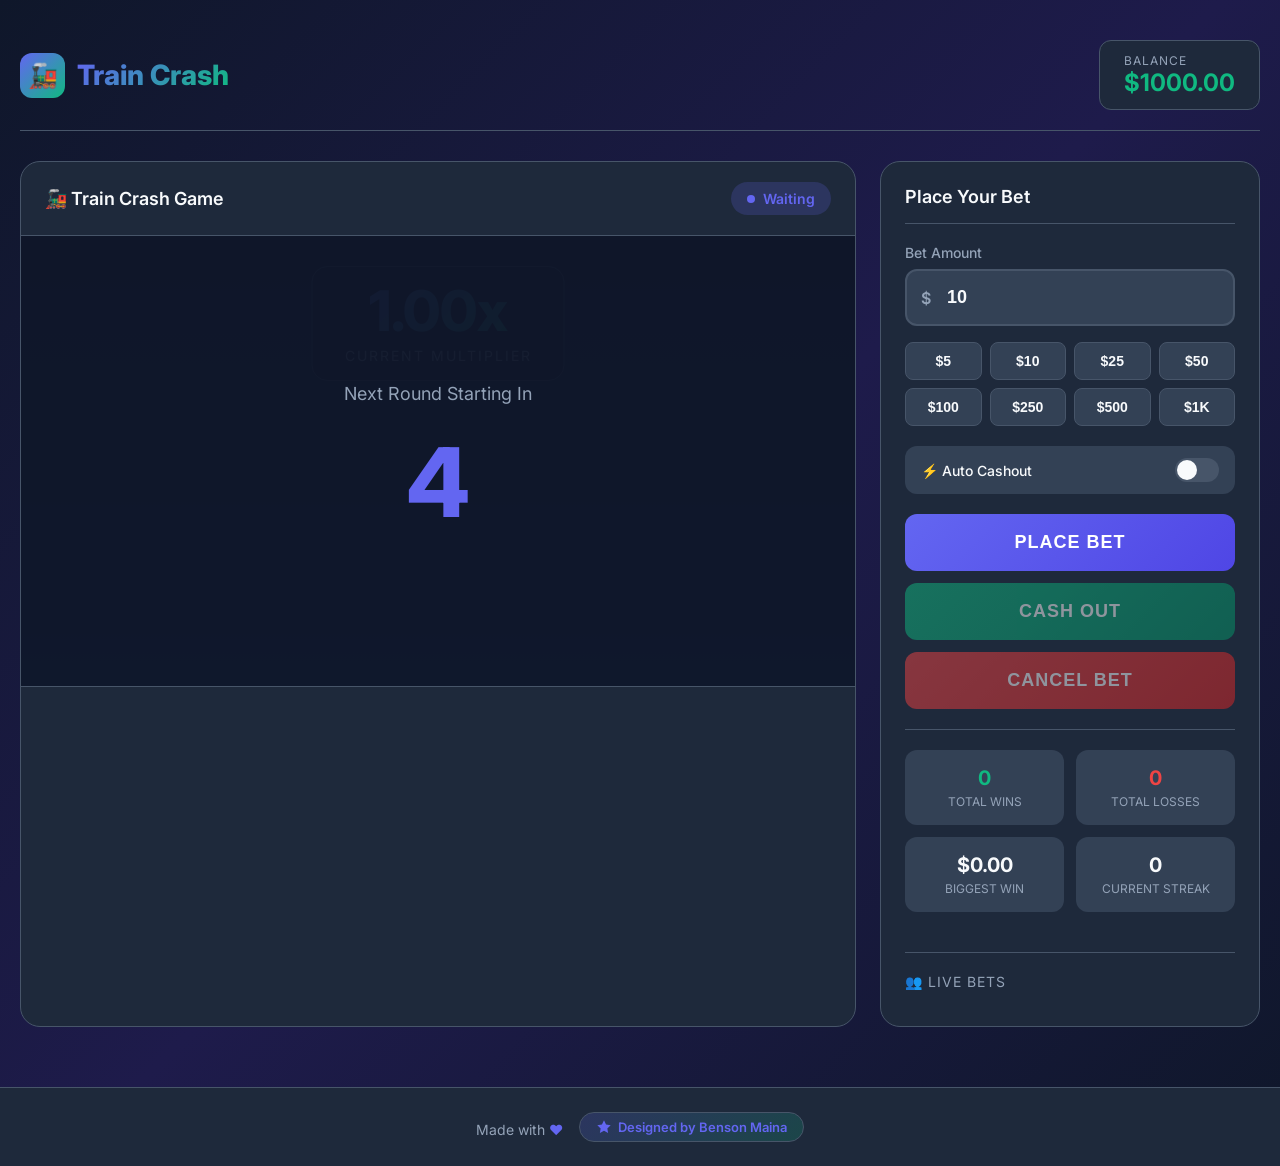
<file: index.html>
<!DOCTYPE html>
<html lang="en">
<head>
    <meta charset="UTF-8">
    <meta name="viewport" content="width=device-width, initial-scale=1.0">
    <title>Train Crash - Cash Out Game</title>
    <link rel="preconnect" href="https://fonts.googleapis.com">
    <link rel="preconnect" href="https://fonts.gstatic.com" crossorigin>
    <link href="https://fonts.googleapis.com/css2?family=Inter:wght@400;500;600;700;800&display=swap" rel="stylesheet">
    <style>
        * {
            margin: 0;
            padding: 0;
            box-sizing: border-box;
        }

        :root {
            --primary: #6366f1;
            --primary-dark: #4f46e5;
            --success: #10b981;
            --success-dark: #059669;
            --danger: #ef4444;
            --danger-dark: #dc2626;
            --warning: #f59e0b;
            --bg-dark: #0f172a;
            --bg-card: #1e293b;
            --bg-input: #334155;
            --text-primary: #f8fafc;
            --text-secondary: #94a3b8;
            --border: #475569;
            --train-color: #e74c3c;
            --train-dark: #c0392b;
            --track-color: #7f8c8d;
        }

        body {
            font-family: 'Inter', sans-serif;
            background: linear-gradient(135deg, #0f172a 0%, #1e1b4b 50%, #0f172a 100%);
            min-height: 100vh;
            color: var(--text-primary);
            overflow-x: hidden;
            display: flex;
            flex-direction: column;
        }

        .container {
            max-width: 1400px;
            margin: 0 auto;
            padding: 20px;
            flex: 1;
        }

        /* Header */
        .header {
            display: flex;
            justify-content: space-between;
            align-items: center;
            padding: 20px 0;
            border-bottom: 1px solid var(--border);
            margin-bottom: 30px;
        }

        .logo {
            display: flex;
            align-items: center;
            gap: 12px;
        }

        .logo-icon {
            width: 45px;
            height: 45px;
            background: linear-gradient(135deg, var(--primary), var(--success));
            border-radius: 12px;
            display: flex;
            align-items: center;
            justify-content: center;
            font-size: 24px;
            font-weight: 800;
        }

        .logo-text {
            font-size: 28px;
            font-weight: 800;
            background: linear-gradient(135deg, var(--primary), var(--success));
            -webkit-background-clip: text;
            -webkit-text-fill-color: transparent;
            background-clip: text;
        }

        .balance-display {
            display: flex;
            align-items: center;
            gap: 20px;
        }

        .balance {
            background: var(--bg-card);
            padding: 12px 24px;
            border-radius: 12px;
            border: 1px solid var(--border);
        }

        .balance-label {
            font-size: 12px;
            color: var(--text-secondary);
            text-transform: uppercase;
            letter-spacing: 1px;
        }

        .balance-amount {
            font-size: 24px;
            font-weight: 700;
            color: var(--success);
        }

        /* Main Game Area */
        .game-layout {
            display: grid;
            grid-template-columns: 1fr 380px;
            gap: 24px;
        }

        @media (max-width: 1024px) {
            .game-layout {
                grid-template-columns: 1fr;
            }
        }

        /* Game Canvas Area */
        .game-area {
            background: var(--bg-card);
            border-radius: 20px;
            border: 1px solid var(--border);
            overflow: hidden;
            position: relative;
        }

        .game-header {
            display: flex;
            justify-content: space-between;
            align-items: center;
            padding: 20px 24px;
            border-bottom: 1px solid var(--border);
        }

        .game-title {
            font-size: 18px;
            font-weight: 600;
        }

        .game-status {
            display: flex;
            align-items: center;
            gap: 8px;
            padding: 8px 16px;
            border-radius: 20px;
            font-size: 14px;
            font-weight: 600;
        }

        .status-waiting {
            background: rgba(99, 102, 241, 0.2);
            color: var(--primary);
        }

        .status-running {
            background: rgba(16, 185, 129, 0.2);
            color: var(--success);
        }

        .status-crashed {
            background: rgba(239, 68, 68, 0.2);
            color: var(--danger);
        }

        .status-dot {
            width: 8px;
            height: 8px;
            border-radius: 50%;
            animation: pulse 1.5s infinite;
        }

        .status-waiting .status-dot {
            background: var(--primary);
        }

        .status-running .status-dot {
            background: var(--success);
        }

        .status-crashed .status-dot {
            background: var(--danger);
        }

        @keyframes pulse {
            0%, 100% { opacity: 1; }
            50% { opacity: 0.5; }
        }

        .canvas-container {
            position: relative;
            height: 450px;
            background: linear-gradient(180deg, #1a1a2e 0%, #16213e 50%, #0f3460 100%);
            overflow: hidden;
        }

        #gameCanvas {
            width: 100%;
            height: 100%;
        }

        .multiplier-display {
            position: absolute;
            top: 30px;
            left: 50%;
            transform: translateX(-50%);
            text-align: center;
            z-index: 10;
            background: rgba(15, 23, 42, 0.8);
            padding: 16px 32px;
            border-radius: 16px;
            border: 1px solid var(--border);
        }

        .multiplier-value {
            font-size: 56px;
            font-weight: 800;
            background: linear-gradient(135deg, var(--primary), var(--success));
            -webkit-background-clip: text;
            -webkit-text-fill-color: transparent;
            background-clip: text;
            line-height: 1;
        }

        .multiplier-label {
            font-size: 14px;
            color: var(--text-secondary);
            margin-top: 8px;
            text-transform: uppercase;
            letter-spacing: 2px;
        }

        .crashed-overlay {
            position: absolute;
            top: 0;
            left: 0;
            right: 0;
            bottom: 0;
            background: rgba(239, 68, 68, 0.2);
            display: none;
            align-items: center;
            justify-content: center;
            flex-direction: column;
            z-index: 20;
        }

        .crashed-overlay.active {
            display: flex;
        }

        .crashed-text {
            font-size: 56px;
            font-weight: 800;
            color: var(--danger);
            text-transform: uppercase;
            text-shadow: 0 0 30px rgba(239, 68, 68, 0.5);
            animation: shake 0.5s ease-in-out;
        }

        @keyframes shake {
            0%, 100% { transform: translateX(0); }
            25% { transform: translateX(-10px); }
            75% { transform: translateX(10px); }
        }

        .crashed-multiplier {
            font-size: 32px;
            font-weight: 700;
            color: var(--text-primary);
            margin-top: 10px;
        }

        /* History Bar */
        .history-bar {
            display: flex;
            gap: 8px;
            padding: 16px 24px;
            border-top: 1px solid var(--border);
            overflow-x: auto;
            scrollbar-width: thin;
            scrollbar-color: var(--border) var(--bg-card);
        }

        .history-item {
            flex-shrink: 0;
            padding: 8px 16px;
            border-radius: 8px;
            font-size: 14px;
            font-weight: 600;
            min-width: 70px;
            text-align: center;
        }

        .history-win {
            background: rgba(16, 185, 129, 0.2);
            color: var(--success);
        }

        .history-loss {
            background: rgba(239, 68, 68, 0.2);
            color: var(--danger);
        }

        /* Betting Panel */
        .betting-panel {
            background: var(--bg-card);
            border-radius: 20px;
            border: 1px solid var(--border);
            padding: 24px;
            display: flex;
            flex-direction: column;
            gap: 20px;
        }

        .panel-title {
            font-size: 18px;
            font-weight: 600;
            padding-bottom: 16px;
            border-bottom: 1px solid var(--border);
        }

        .bet-input-group {
            display: flex;
            flex-direction: column;
            gap: 8px;
        }

        .input-label {
            font-size: 14px;
            color: var(--text-secondary);
            font-weight: 500;
        }

        .bet-input-wrapper {
            position: relative;
            display: flex;
            align-items: center;
        }

        .currency-symbol {
            position: absolute;
            left: 16px;
            color: var(--text-secondary);
            font-weight: 600;
        }

        .bet-input {
            width: 100%;
            padding: 16px 16px 16px 40px;
            background: var(--bg-input);
            border: 2px solid var(--border);
            border-radius: 12px;
            color: var(--text-primary);
            font-size: 18px;
            font-weight: 600;
            transition: all 0.3s;
        }

        .bet-input:focus {
            outline: none;
            border-color: var(--primary);
            box-shadow: 0 0 0 3px rgba(99, 102, 241, 0.2);
        }

        .quick-bets {
            display: grid;
            grid-template-columns: repeat(4, 1fr);
            gap: 8px;
            margin-top: 8px;
        }

        .quick-bet-btn {
            padding: 10px;
            background: var(--bg-input);
            border: 1px solid var(--border);
            border-radius: 8px;
            color: var(--text-primary);
            font-size: 14px;
            font-weight: 600;
            cursor: pointer;
            transition: all 0.2s;
        }

        .quick-bet-btn:hover {
            background: var(--primary);
            border-color: var(--primary);
        }

        .auto-cashout-group {
            display: flex;
            flex-direction: column;
            gap: 8px;
        }

        .auto-cashout-toggle {
            display: flex;
            align-items: center;
            justify-content: space-between;
            padding: 12px 16px;
            background: var(--bg-input);
            border-radius: 12px;
            cursor: pointer;
            transition: all 0.3s;
        }

        .auto-cashout-toggle.active {
            background: rgba(16, 185, 129, 0.2);
            border: 1px solid var(--success);
        }

        .toggle-label {
            display: flex;
            align-items: center;
            gap: 10px;
            font-size: 14px;
            font-weight: 500;
        }

        .toggle-switch {
            width: 44px;
            height: 24px;
            background: var(--border);
            border-radius: 12px;
            position: relative;
            transition: all 0.3s;
        }

        .toggle-switch::after {
            content: '';
            position: absolute;
            width: 20px;
            height: 20px;
            background: var(--text-primary);
            border-radius: 50%;
            top: 2px;
            left: 2px;
            transition: all 0.3s;
        }

        .auto-cashout-toggle.active .toggle-switch {
            background: var(--success);
        }

        .auto-cashout-toggle.active .toggle-switch::after {
            left: 22px;
        }

        .auto-cashout-input {
            display: none;
            margin-top: 12px;
        }

        .auto-cashout-toggle.active + .auto-cashout-input {
            display: flex;
        }

        .action-buttons {
            display: flex;
            flex-direction: column;
            gap: 12px;
            margin-top: auto;
        }

        .btn {
            padding: 18px 24px;
            border: none;
            border-radius: 12px;
            font-size: 18px;
            font-weight: 700;
            cursor: pointer;
            transition: all 0.3s;
            text-transform: uppercase;
            letter-spacing: 1px;
        }

        .btn-primary {
            background: linear-gradient(135deg, var(--primary), var(--primary-dark));
            color: white;
        }

        .btn-primary:hover:not(:disabled) {
            transform: translateY(-2px);
            box-shadow: 0 10px 30px rgba(99, 102, 241, 0.4);
        }

        .btn-success {
            background: linear-gradient(135deg, var(--success), var(--success-dark));
            color: white;
        }

        .btn-success:hover:not(:disabled) {
            transform: translateY(-2px);
            box-shadow: 0 10px 30px rgba(16, 185, 129, 0.4);
        }

        .btn-danger {
            background: linear-gradient(135deg, var(--danger), var(--danger-dark));
            color: white;
        }

        .btn:disabled {
            opacity: 0.5;
            cursor: not-allowed;
            transform: none !important;
        }

        .btn-cashout {
            animation: cashoutPulse 1s infinite;
        }

        @keyframes cashoutPulse {
            0%, 100% { transform: scale(1); }
            50% { transform: scale(1.02); }
        }

        /* Stats Section */
        .stats-section {
            display: grid;
            grid-template-columns: repeat(2, 1fr);
            gap: 12px;
            padding-top: 20px;
            border-top: 1px solid var(--border);
        }

        .stat-card {
            background: var(--bg-input);
            padding: 16px;
            border-radius: 12px;
            text-align: center;
        }

        .stat-value {
            font-size: 20px;
            font-weight: 700;
            color: var(--text-primary);
        }

        .stat-label {
            font-size: 12px;
            color: var(--text-secondary);
            margin-top: 4px;
            text-transform: uppercase;
        }

        .stat-value.win {
            color: var(--success);
        }

        .stat-value.loss {
            color: var(--danger);
        }

        /* Live Bets */
        .live-bets {
            margin-top: 20px;
            padding-top: 20px;
            border-top: 1px solid var(--border);
        }

        .live-bets-title {
            font-size: 14px;
            color: var(--text-secondary);
            margin-bottom: 12px;
            text-transform: uppercase;
            letter-spacing: 1px;
        }

        .live-bet-item {
            display: flex;
            justify-content: space-between;
            align-items: center;
            padding: 10px 0;
            border-bottom: 1px solid var(--border);
        }

        .live-bet-item:last-child {
            border-bottom: none;
        }

        .player-info {
            display: flex;
            align-items: center;
            gap: 10px;
        }

        .player-avatar {
            width: 32px;
            height: 32px;
            background: linear-gradient(135deg, var(--primary), var(--success));
            border-radius: 50%;
            display: flex;
            align-items: center;
            justify-content: center;
            font-size: 14px;
            font-weight: 600;
        }

        .player-name {
            font-size: 14px;
            font-weight: 500;
        }

        .player-bet {
            font-size: 14px;
            color: var(--text-secondary);
        }

        .player-cashout {
            font-size: 14px;
            font-weight: 600;
            color: var(--success);
        }

        .player-waiting {
            font-size: 14px;
            color: var(--warning);
        }

        /* Countdown Overlay */
        .countdown-overlay {
            position: absolute;
            top: 0;
            left: 0;
            right: 0;
            bottom: 0;
            background: rgba(15, 23, 42, 0.95);
            display: none;
            align-items: center;
            justify-content: center;
            flex-direction: column;
            z-index: 30;
        }

        .countdown-overlay.active {
            display: flex;
        }

        .countdown-text {
            font-size: 18px;
            color: var(--text-secondary);
            margin-bottom: 20px;
        }

        .countdown-value {
            font-size: 96px;
            font-weight: 800;
            color: var(--primary);
            animation: countdownPulse 1s infinite;
        }

        @keyframes countdownPulse {
            0%, 100% { transform: scale(1); opacity: 1; }
            50% { transform: scale(1.1); opacity: 0.8; }
        }

        /* Toast Notifications */
        .toast-container {
            position: fixed;
            bottom: 24px;
            right: 24px;
            z-index: 1000;
            display: flex;
            flex-direction: column;
            gap: 12px;
        }

        .toast {
            padding: 16px 24px;
            border-radius: 12px;
            background: var(--bg-card);
            border: 1px solid var(--border);
            display: flex;
            align-items: center;
            gap: 12px;
            animation: slideIn 0.3s ease;
            min-width: 300px;
        }

        .toast-success {
            border-color: var(--success);
        }

        .toast-error {
            border-color: var(--danger);
        }

        .toast-icon {
            font-size: 20px;
        }

        .toast-message {
            font-size: 14px;
            font-weight: 500;
        }

        @keyframes slideIn {
            from {
                transform: translateX(100%);
                opacity: 0;
            }
            to {
                transform: translateX(0);
                opacity: 1;
            }
        }

        /* Footer Credit */
        .footer {
            background: var(--bg-card);
            border-top: 1px solid var(--border);
            padding: 24px 0;
            margin-top: 40px;
        }

        .footer-content {
            max-width: 1400px;
            margin: 0 auto;
            padding: 0 20px;
            display: flex;
            justify-content: center;
            align-items: center;
            gap: 8px;
        }

        .footer-text {
            font-size: 14px;
            color: var(--text-secondary);
        }

        .footer-text span {
            color: var(--primary);
            font-weight: 600;
        }

        .footer-heart {
            color: var(--danger);
            animation: heartBeat 1.5s infinite;
            display: inline-block;
        }

        @keyframes heartBeat {
            0%, 100% { transform: scale(1); }
            50% { transform: scale(1.2); }
        }

        .designer-badge {
            display: inline-flex;
            align-items: center;
            gap: 6px;
            background: linear-gradient(135deg, rgba(99, 102, 241, 0.2), rgba(16, 185, 129, 0.2));
            padding: 6px 16px;
            border-radius: 20px;
            border: 1px solid var(--border);
            margin-left: 12px;
        }

        .designer-badge svg {
            width: 16px;
            height: 16px;
            fill: var(--primary);
        }

        .designer-name {
            font-weight: 600;
            color: var(--text-primary);
            font-size: 13px;
        }

        /* Responsive */
        @media (max-width: 768px) {
            .header {
                flex-direction: column;
                gap: 16px;
            }

            .multiplier-value {
                font-size: 40px;
            }

            .canvas-container {
                height: 300px;
            }

            .betting-panel {
                padding: 16px;
            }

            .btn {
                padding: 14px 20px;
                font-size: 16px;
            }

            .footer-content {
                flex-direction: column;
                gap: 12px;
            }

            .designer-badge {
                margin-left: 0;
            }
        }
    </style>
</head>
<body>
    <div class="container">
        <!-- Header -->
        <header class="header">
            <div class="logo">
                <div class="logo-icon">🚂</div>
                <span class="logo-text">Train Crash</span>
            </div>
            <div class="balance-display">
                <div class="balance">
                    <div class="balance-label">Balance</div>
                    <div class="balance-amount">$<span id="balance">1000.00</span></div>
                </div>
            </div>
        </header>

        <!-- Main Game Layout -->
        <div class="game-layout">
            <!-- Game Area -->
            <div class="game-area">
                <div class="game-header">
                    <h2 class="game-title">🚂 Train Crash Game</h2>
                    <div class="game-status status-waiting" id="gameStatus">
                        <span class="status-dot"></span>
                        <span id="statusText">Waiting</span>
                    </div>
                </div>

                <div class="canvas-container">
                    <canvas id="gameCanvas"></canvas>
                    <div class="multiplier-display">
                        <div class="multiplier-value" id="multiplierValue">1.00x</div>
                        <div class="multiplier-label">Current Multiplier</div>
                    </div>
                    <div class="crashed-overlay" id="crashedOverlay">
                        <div class="crashed-text">💥 CRASHED!</div>
                        <div class="crashed-multiplier" id="crashedMultiplier">2.45x</div>
                    </div>
                    <div class="countdown-overlay" id="countdownOverlay">
                        <div class="countdown-text">Next Round Starting In</div>
                        <div class="countdown-value" id="countdownValue">5</div>
                    </div>
                </div>

                <div class="history-bar" id="historyBar">
                    <!-- History items will be added here -->
                </div>
            </div>

            <!-- Betting Panel -->
            <div class="betting-panel">
                <h3 class="panel-title">Place Your Bet</h3>

                <div class="bet-input-group">
                    <label class="input-label">Bet Amount</label>
                    <div class="bet-input-wrapper">
                        <span class="currency-symbol">$</span>
                        <input type="number" class="bet-input" id="betAmount" value="10" min="1" max="1000" step="1">
                    </div>
                    <div class="quick-bets">
                        <button class="quick-bet-btn" data-amount="5">$5</button>
                        <button class="quick-bet-btn" data-amount="10">$10</button>
                        <button class="quick-bet-btn" data-amount="25">$25</button>
                        <button class="quick-bet-btn" data-amount="50">$50</button>
                        <button class="quick-bet-btn" data-amount="100">$100</button>
                        <button class="quick-bet-btn" data-amount="250">$250</button>
                        <button class="quick-bet-btn" data-amount="500">$500</button>
                        <button class="quick-bet-btn" data-amount="1000">$1K</button>
                    </div>
                </div>

                <div class="auto-cashout-group">
                    <div class="auto-cashout-toggle" id="autoCashoutToggle">
                        <span class="toggle-label">
                            <span>⚡ Auto Cashout</span>
                        </span>
                        <div class="toggle-switch"></div>
                    </div>
                    <div class="auto-cashout-input">
                        <label class="input-label">Cashout At Multiplier</label>
                        <div class="bet-input-wrapper">
                            <input type="number" class="bet-input" id="autoCashoutValue" value="2.0" min="1.1" max="100" step="0.1">
                            <span class="currency-symbol" style="left: auto; right: 16px;">x</span>
                        </div>
                    </div>
                </div>

                <div class="action-buttons">
                    <button class="btn btn-primary" id="placeBetBtn">Place Bet</button>
                    <button class="btn btn-success btn-cashout" id="cashoutBtn" disabled>Cash Out</button>
                    <button class="btn btn-danger" id="cancelBetBtn" disabled>Cancel Bet</button>
                </div>

                <div class="stats-section">
                    <div class="stat-card">
                        <div class="stat-value win" id="totalWins">0</div>
                        <div class="stat-label">Total Wins</div>
                    </div>
                    <div class="stat-card">
                        <div class="stat-value loss" id="totalLosses">0</div>
                        <div class="stat-label">Total Losses</div>
                    </div>
                    <div class="stat-card">
                        <div class="stat-value" id="biggestWin">$0</div>
                        <div class="stat-label">Biggest Win</div>
                    </div>
                    <div class="stat-card">
                        <div class="stat-value" id="currentStreak">0</div>
                        <div class="stat-label">Current Streak</div>
                    </div>
                </div>

                <div class="live-bets">
                    <div class="live-bets-title">👥 Live Bets</div>
                    <div id="liveBetsList">
                        <!-- Live bets will be added here -->
                    </div>
                </div>
            </div>
        </div>
    </div>

    <!-- Footer -->
    <footer class="footer">
        <div class="footer-content">
            <p class="footer-text">
                Made with <span class="footer-heart">❤</span> 
                <span class="designer-badge">
                    <svg viewBox="0 0 24 24" xmlns="http://www.w3.org/2000/svg">
                        <path d="M12 2L15.09 8.26L22 9.27L17 14.14L18.18 21.02L12 17.77L5.82 21.02L7 14.14L2 9.27L8.91 8.26L12 2Z"/>
                    </svg>
                    <span class="designer-name">Designed by Benson Maina</span>
                </span>
            </p>
        </div>
    </footer>

    <!-- Toast Container -->
    <div class="toast-container" id="toastContainer"></div>

    <script>
        // Game State
        const state = {
            balance: 1000,
            currentBet: 0,
            currentMultiplier: 1.00,
            crashPoint: 0,
            gameStatus: 'waiting',
            hasBet: false,
            hasCashedOut: false,
            cashoutMultiplier: 0,
            autoCashoutEnabled: false,
            autoCashoutValue: 2.0,
            history: [],
            stats: {
                wins: 0,
                losses: 0,
                biggestWin: 0,
                streak: 0
            },
            countdown: 5,
            liveBets: [],
            trainPosition: 0,
            particles: []
        };

        // DOM Elements
        const elements = {
            balance: document.getElementById('balance'),
            multiplierValue: document.getElementById('multiplierValue'),
            gameStatus: document.getElementById('gameStatus'),
            statusText: document.getElementById('statusText'),
            crashedOverlay: document.getElementById('crashedOverlay'),
            crashedMultiplier: document.getElementById('crashedMultiplier'),
            countdownOverlay: document.getElementById('countdownOverlay'),
            countdownValue: document.getElementById('countdownValue'),
            betAmount: document.getElementById('betAmount'),
            autoCashoutToggle: document.getElementById('autoCashoutToggle'),
            autoCashoutValue: document.getElementById('autoCashoutValue'),
            placeBetBtn: document.getElementById('placeBetBtn'),
            cashoutBtn: document.getElementById('cashoutBtn'),
            cancelBetBtn: document.getElementById('cancelBetBtn'),
            historyBar: document.getElementById('historyBar'),
            liveBetsList: document.getElementById('liveBetsList'),
            totalWins: document.getElementById('totalWins'),
            totalLosses: document.getElementById('totalLosses'),
            biggestWin: document.getElementById('biggestWin'),
            currentStreak: document.getElementById('currentStreak'),
            toastContainer: document.getElementById('toastContainer'),
            canvas: document.getElementById('gameCanvas')
        };

        // Canvas Setup
        const ctx = elements.canvas.getContext('2d');
        let animationId = null;
        let startTime = 0;

        function resizeCanvas() {
            const container = elements.canvas.parentElement;
            elements.canvas.width = container.offsetWidth * window.devicePixelRatio;
            elements.canvas.height = container.offsetHeight * window.devicePixelRatio;
            ctx.scale(window.devicePixelRatio, window.devicePixelRatio);
        }

        resizeCanvas();
        window.addEventListener('resize', resizeCanvas);

        // Generate Crash Point
        function generateCrashPoint() {
            const houseEdge = 0.04;
            const random = Math.random();
            const crashPoint = (1 - houseEdge) / (1 - random);
            return Math.max(1.00, Math.min(crashPoint, 100));
        }

        // Update Balance Display
        function updateBalance() {
            elements.balance.textContent = state.balance.toFixed(2);
        }

        // Update Stats Display
        function updateStats() {
            elements.totalWins.textContent = state.stats.wins;
            elements.totalLosses.textContent = state.stats.losses;
            elements.biggestWin.textContent = `$${state.stats.biggestWin.toFixed(2)}`;
            elements.currentStreak.textContent = state.stats.streak;
        }

        // Update Game Status
        function updateGameStatus(status, text) {
            state.gameStatus = status;
            elements.gameStatus.className = `game-status status-${status}`;
            elements.statusText.textContent = text;
        }

        // Toast Notification
        function showToast(message, type = 'success') {
            const toast = document.createElement('div');
            toast.className = `toast toast-${type}`;
            toast.innerHTML = `
                <span class="toast-icon">${type === 'success' ? '✅' : '❌'}</span>
                <span class="toast-message">${message}</span>
            `;
            elements.toastContainer.appendChild(toast);

            setTimeout(() => {
                toast.style.animation = 'slideIn 0.3s ease reverse';
                setTimeout(() => toast.remove(), 300);
            }, 3000);
        }

        // Add to History
        function addToHistory(multiplier) {
            state.history.unshift(multiplier);
            if (state.history.length > 20) {
                state.history.pop();
            }

            const historyItem = document.createElement('div');
            historyItem.className = `history-item ${multiplier >= 2 ? 'history-win' : 'history-loss'}`;
            historyItem.textContent = `${multiplier.toFixed(2)}x`;

            elements.historyBar.insertBefore(historyItem, elements.historyBar.firstChild);

            if (elements.historyBar.children.length > 20) {
                elements.historyBar.lastChild.remove();
            }
        }

        // Generate Live Bets
        function generateLiveBets() {
            const names = ['Player123', 'LuckyWin', 'CryptoKing', 'BetMaster', 'HighRoller', 'QuickCash', 'MoonBoy', 'DiamondHands'];
            state.liveBets = [];

            const numBets = Math.floor(Math.random() * 5) + 3;
            for (let i = 0; i < numBets; i++) {
                state.liveBets.push({
                    name: names[Math.floor(Math.random() * names.length)] + Math.floor(Math.random() * 100),
                    bet: Math.floor(Math.random() * 500) + 10,
                    cashoutAt: (Math.random() * 5 + 1.1).toFixed(2),
                    cashedOut: false
                });
            }

            renderLiveBets();
        }

        // Render Live Bets
        function renderLiveBets() {
            elements.liveBetsList.innerHTML = '';

            state.liveBets.forEach(bet => {
                const betItem = document.createElement('div');
                betItem.className = 'live-bet-item';

                const initials = bet.name.substring(0, 2).toUpperCase();
                const status = bet.cashedOut 
                    ? `<span class="player-cashout">${bet.cashoutAt}x</span>`
                    : state.gameStatus === 'running'
                    ? `<span class="player-waiting">Playing</span>`
                    : `<span class="player-bet">$${bet.bet}</span>`;

                betItem.innerHTML = `
                    <div class="player-info">
                        <div class="player-avatar">${initials}</div>
                        <div>
                            <div class="player-name">${bet.name}</div>
                            <div class="player-bet">$${bet.bet}</div>
                        </div>
                    </div>
                    ${status}
                `;

                elements.liveBetsList.appendChild(betItem);
            });
        }

        // Draw Train
        function drawTrain(x, y, scale) {
            ctx.save();
            ctx.translate(x, y);
            ctx.scale(scale, scale);

            // Train body (main)
            ctx.fillStyle = '#e74c3c';
            ctx.beginPath();
            ctx.roundRect(-40, -25, 80, 35, 5);
            ctx.fill();

            // Train body (darker bottom)
            ctx.fillStyle = '#c0392b';
            ctx.beginPath();
            ctx.roundRect(-40, 5, 80, 15, 3);
            ctx.fill();

            // Windows
            ctx.fillStyle = '#3498db';
            ctx.beginPath();
            ctx.roundRect(-30, -18, 15, 15, 3);
            ctx.fill();
            ctx.beginPath();
            ctx.roundRect(-10, -18, 15, 15, 3);
            ctx.fill();
            ctx.beginPath();
            ctx.roundRect(10, -18, 15, 15, 3);
            ctx.fill();

            // Front window
            ctx.fillStyle = '#2980b9';
            ctx.beginPath();
            ctx.roundRect(25, -20, 12, 20, 3);
            ctx.fill();

            // Chimney
            ctx.fillStyle = '#2c3e50';
            ctx.fillRect(-25, -40, 12, 18);
            ctx.fillStyle = '#34495e';
            ctx.fillRect(-28, -42, 18, 5);

            // Smoke
            if (state.gameStatus === 'running') {
                const smokeOffset = Math.sin(Date.now() / 200) * 3;
                ctx.fillStyle = 'rgba(100, 100, 100, 0.6)';
                ctx.beginPath();
                ctx.arc(-19 + smokeOffset, -50, 8, 0, Math.PI * 2);
                ctx.fill();
                ctx.beginPath();
                ctx.arc(-19 + smokeOffset - 5, -58, 6, 0, Math.PI * 2);
                ctx.fill();
            }

            // Wheels
            ctx.fillStyle = '#2c3e50';
            // Back wheel
            ctx.beginPath();
            ctx.arc(-25, 20, 12, 0, Math.PI * 2);
            ctx.fill();
            ctx.fillStyle = '#7f8c8d';
            ctx.beginPath();
            ctx.arc(-25, 20, 6, 0, Math.PI * 2);
            ctx.fill();

            // Middle wheel
            ctx.fillStyle = '#2c3e50';
            ctx.beginPath();
            ctx.arc(0, 20, 12, 0, Math.PI * 2);
            ctx.fill();
            ctx.fillStyle = '#7f8c8d';
            ctx.beginPath();
            ctx.arc(0, 20, 6, 0, Math.PI * 2);
            ctx.fill();

            // Front wheel
            ctx.fillStyle = '#2c3e50';
            ctx.beginPath();
            ctx.arc(25, 20, 12, 0, Math.PI * 2);
            ctx.fill();
            ctx.fillStyle = '#7f8c8d';
            ctx.beginPath();
            ctx.arc(25, 20, 6, 0, Math.PI * 2);
            ctx.fill();

            // Wheel connectors
            ctx.strokeStyle = '#7f8c8d';
            ctx.lineWidth = 3;
            ctx.beginPath();
            ctx.moveTo(-25, 20);
            ctx.lineTo(25, 20);
            ctx.stroke();

            // Headlight
            ctx.fillStyle = '#f1c40f';
            ctx.beginPath();
            ctx.arc(38, -5, 5, 0, Math.PI * 2);
            ctx.fill();

            // Headlight glow
            if (state.gameStatus === 'running') {
                const glow = ctx.createRadialGradient(38, -5, 0, 38, -5, 30);
                glow.addColorStop(0, 'rgba(241, 196, 15, 0.8)');
                glow.addColorStop(1, 'rgba(241, 196, 15, 0)');
                ctx.fillStyle = glow;
                ctx.beginPath();
                ctx.arc(38, -5, 30, 0, Math.PI * 2);
                ctx.fill();
            }

            ctx.restore();
        }

        // Draw Tracks
        function drawTracks(width, height) {
            const trackY = height - 80;

            // Ground
            const groundGradient = ctx.createLinearGradient(0, trackY, 0, height);
            groundGradient.addColorStop(0, '#2d3436');
            groundGradient.addColorStop(1, '#1a1a2e');
            ctx.fillStyle = groundGradient;
            ctx.fillRect(0, trackY, width, height - trackY);

            // Track bed (gravel)
            ctx.fillStyle = '#636e72';
            ctx.fillRect(0, trackY, width, 15);

            // Rails
            ctx.fillStyle = '#7f8c8d';
            ctx.fillRect(0, trackY - 5, width, 4);
            ctx.fillRect(0, trackY + 8, width, 4);

            // Sleepers (ties)
            ctx.fillStyle = '#5d4e37';
            const sleeperSpacing = 40;
            const offset = (state.trainPosition * 5) % sleeperSpacing;
            for (let i = -offset; i < width; i += sleeperSpacing) {
                ctx.fillRect(i, trackY - 8, 12, 24);
            }

            // Track markers
            ctx.fillStyle = '#95a5a6';
            ctx.font = 'bold 14px Inter';
            ctx.textAlign = 'center';
            for (let i = 0; i <= 5; i++) {
                const x = (width / 5) * i;
                ctx.fillText(`${i}x`, x, trackY + 45);
            }
        }

        // Draw Background
        function drawBackground(width, height) {
            // Sky gradient
            const skyGradient = ctx.createLinearGradient(0, 0, 0, height - 80);
            skyGradient.addColorStop(0, '#0f0f23');
            skyGradient.addColorStop(0.5, '#1a1a3e');
            skyGradient.addColorStop(1, '#2d2d5a');
            ctx.fillStyle = skyGradient;
            ctx.fillRect(0, 0, width, height - 80);

            // Stars
            ctx.fillStyle = '#ffffff';
            for (let i = 0; i < 50; i++) {
                const x = (Math.sin(i * 123.456) * 0.5 + 0.5) * width;
                const y = (Math.cos(i * 78.901) * 0.5 + 0.5) * (height - 150);
                const size = Math.random() * 2 + 1;
                const opacity = Math.random() * 0.5 + 0.3;
                ctx.globalAlpha = opacity;
                ctx.beginPath();
                ctx.arc(x, y, size, 0, Math.PI * 2);
                ctx.fill();
            }
            ctx.globalAlpha = 1;

            // Mountains in background
            ctx.fillStyle = '#1a1a2e';
            ctx.beginPath();
            ctx.moveTo(0, height - 80);
            for (let i = 0; i <= width; i += 50) {
                const mountainHeight = Math.sin(i * 0.02) * 30 + Math.cos(i * 0.01) * 20;
                ctx.lineTo(i, height - 80 - mountainHeight - 50);
            }
            ctx.lineTo(width, height - 80);
            ctx.closePath();
            ctx.fill();
        }

        // Draw Particles (explosion)
        function drawParticles(width, height, crashX) {
            const crashY = height - 100;

            state.particles.forEach((particle, index) => {
                particle.x += particle.vx;
                particle.y += particle.vy;
                particle.vy += 0.3;
                particle.life -= 0.02;

                if (particle.life > 0) {
                    ctx.globalAlpha = particle.life;
                    ctx.fillStyle = particle.color;
                    ctx.beginPath();
                    ctx.arc(particle.x, particle.y, particle.size, 0, Math.PI * 2);
                    ctx.fill();
                } else {
                    state.particles.splice(index, 1);
                }
            });

            ctx.globalAlpha = 1;

            // Continue generating particles after crash
            if (state.gameStatus === 'crashed' && state.particles.length < 100) {
                for (let i = 0; i < 3; i++) {
                    state.particles.push({
                        x: crashX,
                        y: crashY,
                        vx: (Math.random() - 0.5) * 15,
                        vy: (Math.random() - 0.5) * 15,
                        size: Math.random() * 8 + 4,
                        color: ['#e74c3c', '#f39c12', '#f1c40f', '#95a5a6'][Math.floor(Math.random() * 4)],
                        life: 1
                    });
                }
            }
        }

        // Draw Game Canvas
        function drawCanvas() {
            const width = elements.canvas.offsetWidth;
            const height = elements.canvas.offsetHeight;

            ctx.clearRect(0, 0, width, height);

            // Draw background
            drawBackground(width, height);

            // Draw tracks
            drawTracks(width, height);

            // Calculate train position based on multiplier
            const maxMultiplier = 5;
            const progress = Math.min((state.currentMultiplier - 1) / (maxMultiplier - 1), 1);
            const trackY = height - 100;
            const startX = 50;
            const endX = width - 100;
            const trainX = startX + (endX - startX) * progress;

            state.trainPosition = progress;

            // Draw train
            const trainScale = 0.8 + progress * 0.2;
            drawTrain(trainX, trackY, trainScale);

            // Draw particles if crashed
            if (state.gameStatus === 'crashed') {
                drawParticles(width, height, trainX);
            }

            // Draw speed lines when running
            if (state.gameStatus === 'running') {
                ctx.strokeStyle = 'rgba(255, 255, 255, 0.3)';
                ctx.lineWidth = 2;
                for (let i = 0; i < 10; i++) {
                    const lineX = (trainX - 100 + Math.random() * 80) % width;
                    const lineY = Math.random() * (height - 150);
                    const lineLength = Math.random() * 30 + 20;
                    ctx.beginPath();
                    ctx.moveTo(lineX, lineY);
                    ctx.lineTo(lineX - lineLength, lineY);
                    ctx.stroke();
                }
            }
        }

        // Game Loop
        function gameLoop() {
            if (state.gameStatus !== 'running') return;

            const timeElapsed = (Date.now() - startTime) / 1000;
            state.currentMultiplier = 1.00 + (Math.pow(timeElapsed, 2) * 0.1);

            elements.multiplierValue.textContent = `${state.currentMultiplier.toFixed(2)}x`;

            // Change color based on multiplier
            if (state.currentMultiplier < 2) {
                elements.multiplierValue.style.background = 'linear-gradient(135deg, #10b981, #6366f1)';
            } else if (state.currentMultiplier < 5) {
                elements.multiplierValue.style.background = 'linear-gradient(135deg, #f59e0b, #ef4444)';
            } else {
                elements.multiplierValue.style.background = 'linear-gradient(135deg, #ef4444, #dc2626)';
            }
            elements.multiplierValue.style.webkitBackgroundClip = 'text';
            elements.multiplierValue.style.webkitTextFillColor = 'transparent';

            // Check auto cashout
            if (state.autoCashoutEnabled && !state.hasCashedOut && state.hasBet) {
                if (state.currentMultiplier >= state.autoCashoutValue) {
                    cashOut();
                }
            }

            // Check crash
            if (state.currentMultiplier >= state.crashPoint) {
                state.currentMultiplier = state.crashPoint;
                crash();
                return;
            }

            drawCanvas();
            renderLiveBets();

            animationId = requestAnimationFrame(gameLoop);
        }

        // Start Countdown
        function startCountdown() {
            updateGameStatus('waiting', 'Waiting');
            elements.countdownOverlay.classList.add('active');
            elements.crashedOverlay.classList.remove('active');
            state.countdown = 5;
            state.particles = [];

            const countdownInterval = setInterval(() => {
                state.countdown--;
                elements.countdownValue.textContent = state.countdown;

                if (state.countdown <= 0) {
                    clearInterval(countdownInterval);
                    elements.countdownOverlay.classList.remove('active');
                    startRound();
                }
            }, 1000);
        }

        // Start Round
        function startRound() {
            state.currentMultiplier = 1.00;
            state.crashPoint = generateCrashPoint();
            state.hasCashedOut = false;
            state.cashoutMultiplier = 0;
            state.particles = [];
            startTime = Date.now();

            updateGameStatus('running', 'Running');
            elements.multiplierValue.textContent = '1.00x';
            elements.multiplierValue.style.background = 'linear-gradient(135deg, #10b981, #6366f1)';
            elements.multiplierValue.style.webkitBackgroundClip = 'text';
            elements.multiplierValue.style.webkitTextFillColor = 'transparent';

            elements.placeBetBtn.disabled = true;
            elements.cancelBetBtn.disabled = true;

            if (state.hasBet) {
                elements.cashoutBtn.disabled = false;
            }

            generateLiveBets();
            drawCanvas();
            gameLoop();

            console.log('Crash Point (debug):', state.crashPoint.toFixed(2));
        }

        // Crash
        function crash() {
            if (animationId) {
                cancelAnimationFrame(animationId);
            }

            updateGameStatus('crashed', 'Crashed');
            elements.crashedMultiplier.textContent = `${state.crashPoint.toFixed(2)}x`;
            elements.crashedOverlay.classList.add('active');

            elements.multiplierValue.textContent = `${state.crashPoint.toFixed(2)}x`;
            elements.multiplierValue.style.background = 'linear-gradient(135deg, #ef4444, #dc2626)';
            elements.multiplierValue.style.webkitBackgroundClip = 'text';
            elements.multiplierValue.style.webkitTextFillColor = 'transparent';

            // Create explosion particles
            const width = elements.canvas.offsetWidth;
            const height = elements.canvas.offsetHeight;
            const crashX = 50 + (width - 150) * Math.min((state.crashPoint - 1) / 4, 1);
            const crashY = height - 100;

            for (let i = 0; i < 50; i++) {
                state.particles.push({
                    x: crashX,
                    y: crashY,
                    vx: (Math.random() - 0.5) * 20,
                    vy: (Math.random() - 0.5) * 20,
                    size: Math.random() * 10 + 5,
                    color: ['#e74c3c', '#f39c12', '#f1c40f', '#95a5a6', '#2c3e50'][Math.floor(Math.random() * 5)],
                    life: 1
                });
            }

            // Animate particles
            function animateParticles() {
                if (state.gameStatus === 'crashed' && state.particles.length > 0) {
                    drawCanvas();
                    requestAnimationFrame(animateParticles);
                }
            }
            animateParticles();

            if (state.hasBet && !state.hasCashedOut) {
                state.stats.losses++;
                state.stats.streak = state.stats.streak > 0 ? -1 : -1;
                showToast(`Train crashed at ${state.crashPoint.toFixed(2)}x. You lost $${state.currentBet.toFixed(2)}`, 'error');
            }

            state.liveBets.forEach(bet => {
                if (!bet.cashedOut && parseFloat(bet.cashoutAt) <= state.crashPoint) {
                    bet.cashedOut = true;
                }
            });

            addToHistory(state.crashPoint);
            updateStats();

            elements.cashoutBtn.disabled = true;
            elements.placeBetBtn.disabled = false;

            state.hasBet = false;
            state.currentBet = 0;

            setTimeout(() => {
                startCountdown();
            }, 4000);
        }

        // Place Bet
        function placeBet() {
            const betAmount = parseFloat(elements.betAmount.value);

            if (isNaN(betAmount) || betAmount < 1) {
                showToast('Please enter a valid bet amount (minimum $1)', 'error');
                return;
            }

            if (betAmount > state.balance) {
                showToast('Insufficient balance', 'error');
                return;
            }

            if (state.gameStatus !== 'waiting') {
                showToast('Please wait for the next round', 'error');
                return;
            }

            state.balance -= betAmount;
            state.currentBet = betAmount;
            state.hasBet = true;

            updateBalance();

            elements.placeBetBtn.disabled = true;
            elements.cancelBetBtn.disabled = false;
            elements.betAmount.disabled = true;

            showToast(`Bet placed: $${betAmount.toFixed(2)} 🚂`, 'success');
        }

        // Cancel Bet
        function cancelBet() {
            if (!state.hasBet) return;

            state.balance += state.currentBet;
            state.currentBet = 0;
            state.hasBet = false;

            updateBalance();

            elements.placeBetBtn.disabled = false;
            elements.cancelBetBtn.disabled = true;
            elements.betAmount.disabled = false;

            showToast('Bet cancelled', 'success');
        }

        // Cash Out
        function cashOut() {
            if (!state.hasBet || state.hasCashedOut || state.gameStatus !== 'running') return;

            state.hasCashedOut = true;
            state.cashoutMultiplier = state.currentMultiplier;
            const winAmount = state.currentBet * state.cashoutMultiplier;

            state.balance += winAmount;
            state.stats.wins++;
            state.stats.streak = state.stats.streak >= 0 ? state.stats.streak + 1 : 1;

            if (winAmount > state.stats.biggestWin) {
                state.stats.biggestWin = winAmount;
            }

            updateBalance();
            updateStats();

            elements.cashoutBtn.disabled = true;

            showToast(`Cashed out at ${state.cashoutMultiplier.toFixed(2)}x! Won $${winAmount.toFixed(2)} 🎉`, 'success');

            state.liveBets.forEach(bet => {
                if (!bet.cashedOut && bet.name.startsWith('You')) {
                    bet.cashedOut = true;
                    bet.cashoutAt = state.cashoutMultiplier.toFixed(2);
                }
            });
        }

        // Toggle Auto Cashout
        function toggleAutoCashout() {
            state.autoCashoutEnabled = !state.autoCashoutEnabled;
            elements.autoCashoutToggle.classList.toggle('active', state.autoCashoutEnabled);
        }

        // Event Listeners
        elements.placeBetBtn.addEventListener('click', placeBet);
        elements.cancelBetBtn.addEventListener('click', cancelBet);
        elements.cashoutBtn.addEventListener('click', cashOut);
        elements.autoCashoutToggle.addEventListener('click', toggleAutoCashout);

        document.querySelectorAll('.quick-bet-btn').forEach(btn => {
            btn.addEventListener('click', () => {
                const amount = parseFloat(btn.dataset.amount);
                elements.betAmount.value = amount;
            });
        });

        elements.autoCashoutValue.addEventListener('change', (e) => {
            state.autoCashoutValue = parseFloat(e.target.value);
        });

        // Initialize
        function init() {
            updateBalance();
            updateStats();
            drawCanvas();
            startCountdown();
        }

        init();
    </script>
</body>
</html>
</file>
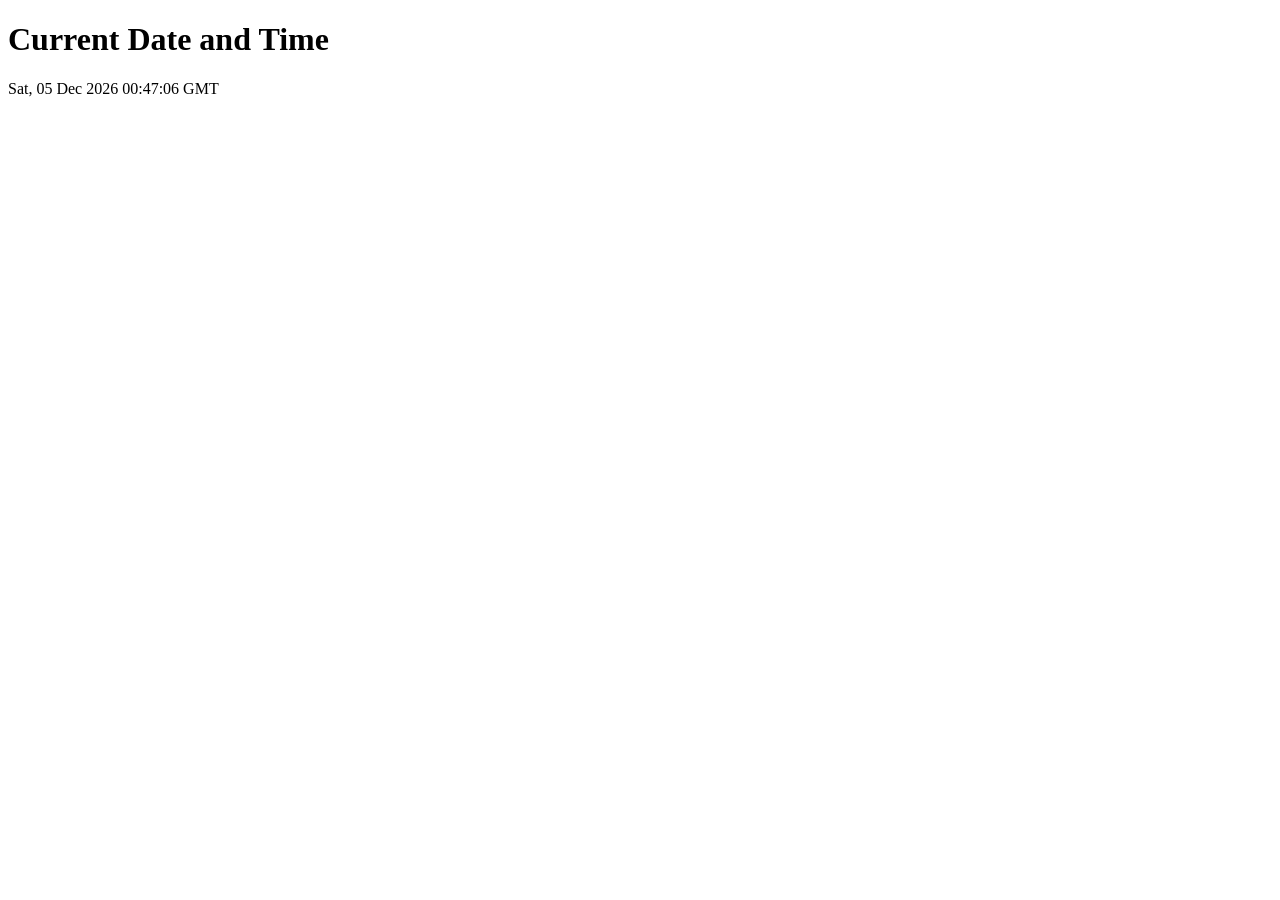
<file: clock.html>
<!DOCTYPE html>
<html lang="en">
<head>
    <meta charset="UTF-8">
    <meta name="viewport" content="width=device-width, initial-scale=1.0">
    <title>Clock</title>
</head>
<body>
    <h1>Current Date and Time</h1>
    <div id="clock"></div>
    <script>
        setInterval(() => {
            document.getElementById('clock').innerText = new Date().toUTCString();
        }, 1000);
    </script>
</body>
</html>
</file>
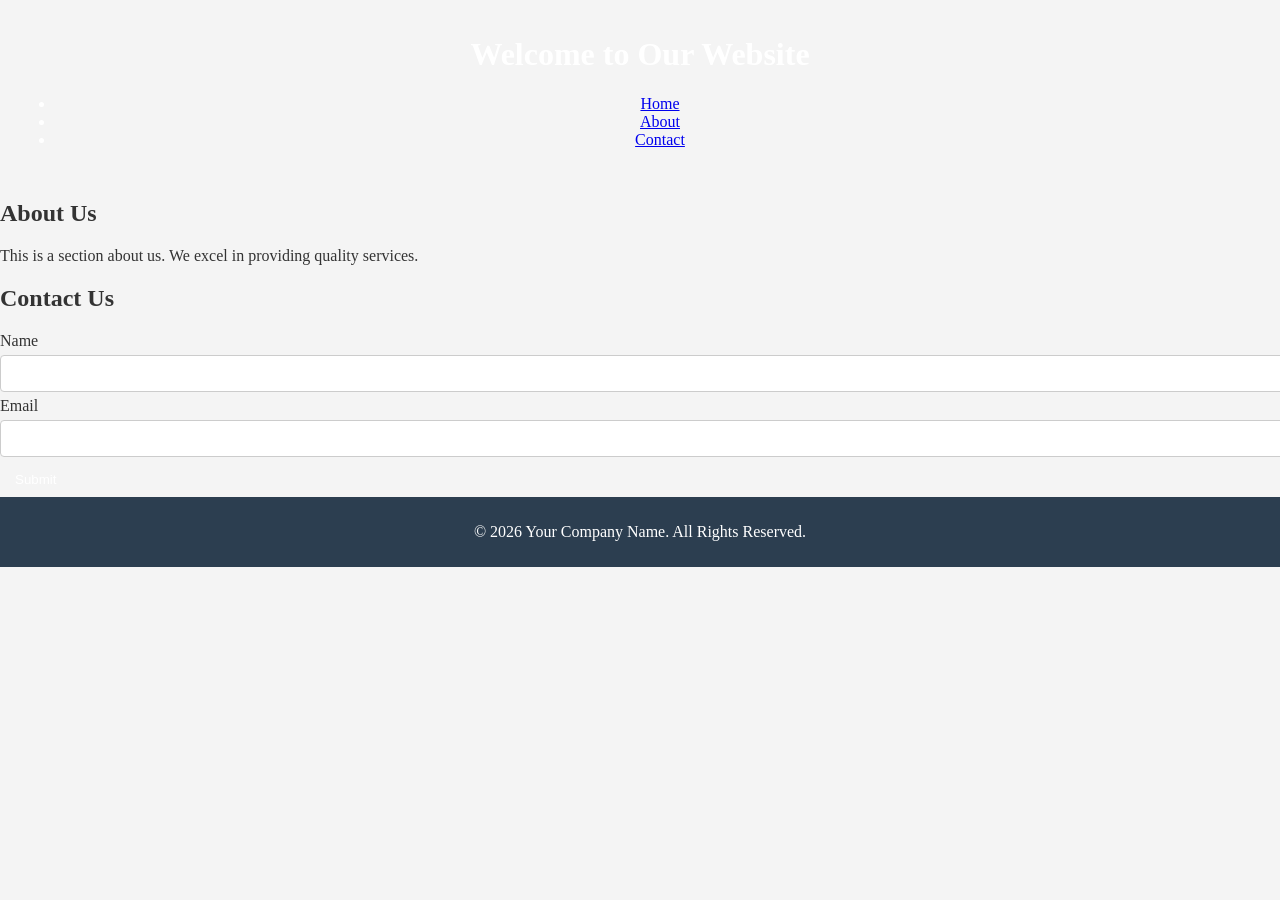
<file: ind.html>
<!DOCTYPE html>
<html lang="en">
<head>
    <meta charset="UTF-8">
    <meta name="viewport" content="width=device-width, initial-scale=1.0">
    <title>Title Here</title>
    <link rel="stylesheet" href="styles.css">
    <meta http-equiv="X-UA-Compatible" content="ie=edge">
    <meta name="description" content="A brief description of the page">
</head>
<body>
    <header>
        <h1>Welcome to Our Website</h1>
        <nav>
            <ul>
                <li><a href="#" aria-label="Home">Home</a></li>
                <li><a href="#" aria-label="About Us">About</a></li>
                <li><a href="#" aria-label="Contact Us">Contact</a></li>
            </ul>
        </nav>
    </header>
    <main>
        <section>
            <h2>About Us</h2>
            <p>This is a section about us. We excel in providing quality services.</p>
        </section>
        <section>
            <h2>Contact Us</h2>
            <form action="#" method="post">
                <label for="name">Name</label>
                <input type="text" id="name" name="name" required aria-required="true">
                <label for="email">Email</label>
                <input type="email" id="email" name="email" required aria-required="true">
                <button type="submit">Submit</button>
            </form>
        </section>
    </main>
    <footer>
        <p>&copy; 2026 Your Company Name. All Rights Reserved.</p>
    </footer>
    <script src="script.js"></script>
</body>
</html>
</file>
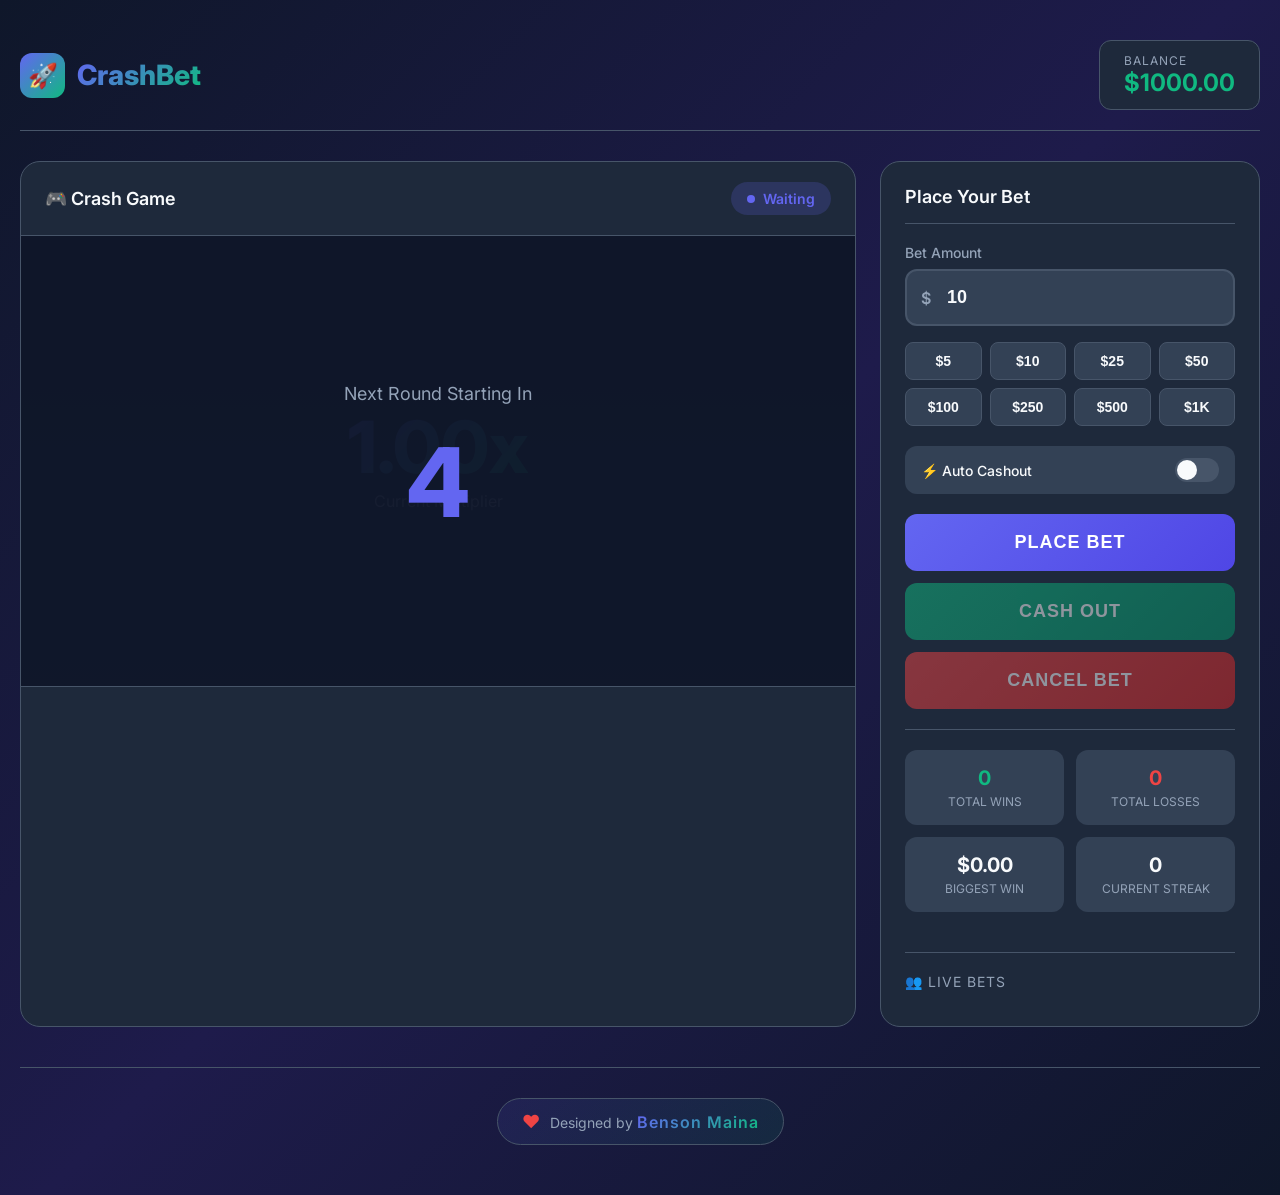
<file: indext.html>
<!DOCTYPE html>
<html lang="en">
<head>
    <meta charset="UTF-8">
    <meta name="viewport" content="width=device-width, initial-scale=1.0">
    <title>Crash Bet - Cash Out Game</title>
    <link rel="preconnect" href="https://fonts.googleapis.com">
    <link rel="preconnect" href="https://fonts.gstatic.com" crossorigin>
    <link href="https://fonts.googleapis.com/css2?family=Inter:wght@400;500;600;700;800&display=swap" rel="stylesheet">
    <style>
        * {
            margin: 0;
            padding: 0;
            box-sizing: border-box;
        }

        :root {
            --primary: #6366f1;
            --primary-dark: #4f46e5;
            --success: #10b981;
            --success-dark: #059669;
            --danger: #ef4444;
            --danger-dark: #dc2626;
            --warning: #f59e0b;
            --bg-dark: #0f172a;
            --bg-card: #1e293b;
            --bg-input: #334155;
            --text-primary: #f8fafc;
            --text-secondary: #94a3b8;
            --border: #475569;
        }

        body {
            font-family: 'Inter', sans-serif;
            background: linear-gradient(135deg, #0f172a 0%, #1e1b4b 50%, #0f172a 100%);
            min-height: 100vh;
            color: var(--text-primary);
            overflow-x: hidden;
        }

        .container {
            max-width: 1400px;
            margin: 0 auto;
            padding: 20px;
        }

        /* Header */
        .header {
            display: flex;
            justify-content: space-between;
            align-items: center;
            padding: 20px 0;
            border-bottom: 1px solid var(--border);
            margin-bottom: 30px;
        }

        .logo {
            display: flex;
            align-items: center;
            gap: 12px;
        }

        .logo-icon {
            width: 45px;
            height: 45px;
            background: linear-gradient(135deg, var(--primary), var(--success));
            border-radius: 12px;
            display: flex;
            align-items: center;
            justify-content: center;
            font-size: 24px;
            font-weight: 800;
        }

        .logo-text {
            font-size: 28px;
            font-weight: 800;
            background: linear-gradient(135deg, var(--primary), var(--success));
            -webkit-background-clip: text;
            -webkit-text-fill-color: transparent;
            background-clip: text;
        }

        .balance-display {
            display: flex;
            align-items: center;
            gap: 20px;
        }

        .balance {
            background: var(--bg-card);
            padding: 12px 24px;
            border-radius: 12px;
            border: 1px solid var(--border);
        }

        .balance-label {
            font-size: 12px;
            color: var(--text-secondary);
            text-transform: uppercase;
            letter-spacing: 1px;
        }

        .balance-amount {
            font-size: 24px;
            font-weight: 700;
            color: var(--success);
        }

        /* Main Game Area */
        .game-layout {
            display: grid;
            grid-template-columns: 1fr 380px;
            gap: 24px;
        }

        @media (max-width: 1024px) {
            .game-layout {
                grid-template-columns: 1fr;
            }
        }

        /* Game Canvas Area */
        .game-area {
            background: var(--bg-card);
            border-radius: 20px;
            border: 1px solid var(--border);
            overflow: hidden;
            position: relative;
        }

        .game-header {
            display: flex;
            justify-content: space-between;
            align-items: center;
            padding: 20px 24px;
            border-bottom: 1px solid var(--border);
        }

        .game-title {
            font-size: 18px;
            font-weight: 600;
        }

        .game-status {
            display: flex;
            align-items: center;
            gap: 8px;
            padding: 8px 16px;
            border-radius: 20px;
            font-size: 14px;
            font-weight: 600;
        }

        .status-waiting {
            background: rgba(99, 102, 241, 0.2);
            color: var(--primary);
        }

        .status-running {
            background: rgba(16, 185, 129, 0.2);
            color: var(--success);
        }

        .status-crashed {
            background: rgba(239, 68, 68, 0.2);
            color: var(--danger);
        }

        .status-dot {
            width: 8px;
            height: 8px;
            border-radius: 50%;
            animation: pulse 1.5s infinite;
        }

        .status-waiting .status-dot {
            background: var(--primary);
        }

        .status-running .status-dot {
            background: var(--success);
        }

        .status-crashed .status-dot {
            background: var(--danger);
        }

        @keyframes pulse {
            0%, 100% { opacity: 1; }
            50% { opacity: 0.5; }
        }

        .canvas-container {
            position: relative;
            height: 450px;
            background: linear-gradient(180deg, #0f172a 0%, #1e293b 100%);
        }

        #gameCanvas {
            width: 100%;
            height: 100%;
        }

        .multiplier-display {
            position: absolute;
            top: 50%;
            left: 50%;
            transform: translate(-50%, -50%);
            text-align: center;
            z-index: 10;
        }

        .multiplier-value {
            font-size: 72px;
            font-weight: 800;
            background: linear-gradient(135deg, var(--primary), var(--success));
            -webkit-background-clip: text;
            -webkit-text-fill-color: transparent;
            background-clip: text;
            line-height: 1;
        }

        .multiplier-label {
            font-size: 16px;
            color: var(--text-secondary);
            margin-top: 8px;
        }

        .crashed-overlay {
            position: absolute;
            top: 0;
            left: 0;
            right: 0;
            bottom: 0;
            background: rgba(239, 68, 68, 0.1);
            display: none;
            align-items: center;
            justify-content: center;
            flex-direction: column;
            z-index: 20;
        }

        .crashed-overlay.active {
            display: flex;
        }

        .crashed-text {
            font-size: 48px;
            font-weight: 800;
            color: var(--danger);
            text-transform: uppercase;
        }

        .crashed-multiplier {
            font-size: 32px;
            font-weight: 700;
            color: var(--text-primary);
            margin-top: 10px;
        }

        /* History Bar */
        .history-bar {
            display: flex;
            gap: 8px;
            padding: 16px 24px;
            border-top: 1px solid var(--border);
            overflow-x: auto;
            scrollbar-width: thin;
            scrollbar-color: var(--border) var(--bg-card);
        }

        .history-item {
            flex-shrink: 0;
            padding: 8px 16px;
            border-radius: 8px;
            font-size: 14px;
            font-weight: 600;
            min-width: 70px;
            text-align: center;
        }

        .history-win {
            background: rgba(16, 185, 129, 0.2);
            color: var(--success);
        }

        .history-loss {
            background: rgba(239, 68, 68, 0.2);
            color: var(--danger);
        }

        /* Betting Panel */
        .betting-panel {
            background: var(--bg-card);
            border-radius: 20px;
            border: 1px solid var(--border);
            padding: 24px;
            display: flex;
            flex-direction: column;
            gap: 20px;
        }

        .panel-title {
            font-size: 18px;
            font-weight: 600;
            padding-bottom: 16px;
            border-bottom: 1px solid var(--border);
        }

        .bet-input-group {
            display: flex;
            flex-direction: column;
            gap: 8px;
        }

        .input-label {
            font-size: 14px;
            color: var(--text-secondary);
            font-weight: 500;
        }

        .bet-input-wrapper {
            position: relative;
            display: flex;
            align-items: center;
        }

        .currency-symbol {
            position: absolute;
            left: 16px;
            color: var(--text-secondary);
            font-weight: 600;
        }

        .bet-input {
            width: 100%;
            padding: 16px 16px 16px 40px;
            background: var(--bg-input);
            border: 2px solid var(--border);
            border-radius: 12px;
            color: var(--text-primary);
            font-size: 18px;
            font-weight: 600;
            transition: all 0.3s;
        }

        .bet-input:focus {
            outline: none;
            border-color: var(--primary);
            box-shadow: 0 0 0 3px rgba(99, 102, 241, 0.2);
        }

        .quick-bets {
            display: grid;
            grid-template-columns: repeat(4, 1fr);
            gap: 8px;
            margin-top: 8px;
        }

        .quick-bet-btn {
            padding: 10px;
            background: var(--bg-input);
            border: 1px solid var(--border);
            border-radius: 8px;
            color: var(--text-primary);
            font-size: 14px;
            font-weight: 600;
            cursor: pointer;
            transition: all 0.2s;
        }

        .quick-bet-btn:hover {
            background: var(--primary);
            border-color: var(--primary);
        }

        .auto-cashout-group {
            display: flex;
            flex-direction: column;
            gap: 8px;
        }

        .auto-cashout-toggle {
            display: flex;
            align-items: center;
            justify-content: space-between;
            padding: 12px 16px;
            background: var(--bg-input);
            border-radius: 12px;
            cursor: pointer;
            transition: all 0.3s;
        }

        .auto-cashout-toggle.active {
            background: rgba(16, 185, 129, 0.2);
            border: 1px solid var(--success);
        }

        .toggle-label {
            display: flex;
            align-items: center;
            gap: 10px;
            font-size: 14px;
            font-weight: 500;
        }

        .toggle-switch {
            width: 44px;
            height: 24px;
            background: var(--border);
            border-radius: 12px;
            position: relative;
            transition: all 0.3s;
        }

        .toggle-switch::after {
            content: '';
            position: absolute;
            width: 20px;
            height: 20px;
            background: var(--text-primary);
            border-radius: 50%;
            top: 2px;
            left: 2px;
            transition: all 0.3s;
        }

        .auto-cashout-toggle.active .toggle-switch {
            background: var(--success);
        }

        .auto-cashout-toggle.active .toggle-switch::after {
            left: 22px;
        }

        .auto-cashout-input {
            display: none;
            margin-top: 12px;
        }

        .auto-cashout-toggle.active + .auto-cashout-input {
            display: flex;
        }

        .action-buttons {
            display: flex;
            flex-direction: column;
            gap: 12px;
            margin-top: auto;
        }

        .btn {
            padding: 18px 24px;
            border: none;
            border-radius: 12px;
            font-size: 18px;
            font-weight: 700;
            cursor: pointer;
            transition: all 0.3s;
            text-transform: uppercase;
            letter-spacing: 1px;
        }

        .btn-primary {
            background: linear-gradient(135deg, var(--primary), var(--primary-dark));
            color: white;
        }

        .btn-primary:hover:not(:disabled) {
            transform: translateY(-2px);
            box-shadow: 0 10px 30px rgba(99, 102, 241, 0.4);
        }

        .btn-success {
            background: linear-gradient(135deg, var(--success), var(--success-dark));
            color: white;
        }

        .btn-success:hover:not(:disabled) {
            transform: translateY(-2px);
            box-shadow: 0 10px 30px rgba(16, 185, 129, 0.4);
        }

        .btn-danger {
            background: linear-gradient(135deg, var(--danger), var(--danger-dark));
            color: white;
        }

        .btn:disabled {
            opacity: 0.5;
            cursor: not-allowed;
            transform: none !important;
        }

        .btn-cashout {
            animation: cashoutPulse 1s infinite;
        }

        @keyframes cashoutPulse {
            0%, 100% { transform: scale(1); }
            50% { transform: scale(1.02); }
        }

        /* Stats Section */
        .stats-section {
            display: grid;
            grid-template-columns: repeat(2, 1fr);
            gap: 12px;
            padding-top: 20px;
            border-top: 1px solid var(--border);
        }

        .stat-card {
            background: var(--bg-input);
            padding: 16px;
            border-radius: 12px;
            text-align: center;
        }

        .stat-value {
            font-size: 20px;
            font-weight: 700;
            color: var(--text-primary);
        }

        .stat-label {
            font-size: 12px;
            color: var(--text-secondary);
            margin-top: 4px;
            text-transform: uppercase;
        }

        .stat-value.win {
            color: var(--success);
        }

        .stat-value.loss {
            color: var(--danger);
        }

        /* Live Bets */
        .live-bets {
            margin-top: 20px;
            padding-top: 20px;
            border-top: 1px solid var(--border);
        }

        .live-bets-title {
            font-size: 14px;
            color: var(--text-secondary);
            margin-bottom: 12px;
            text-transform: uppercase;
            letter-spacing: 1px;
        }

        .live-bet-item {
            display: flex;
            justify-content: space-between;
            align-items: center;
            padding: 10px 0;
            border-bottom: 1px solid var(--border);
        }

        .live-bet-item:last-child {
            border-bottom: none;
        }

        .player-info {
            display: flex;
            align-items: center;
            gap: 10px;
        }

        .player-avatar {
            width: 32px;
            height: 32px;
            background: linear-gradient(135deg, var(--primary), var(--success));
            border-radius: 50%;
            display: flex;
            align-items: center;
            justify-content: center;
            font-size: 14px;
            font-weight: 600;
        }

        .player-name {
            font-size: 14px;
            font-weight: 500;
        }

        .player-bet {
            font-size: 14px;
            color: var(--text-secondary);
        }

        .player-cashout {
            font-size: 14px;
            font-weight: 600;
            color: var(--success);
        }

        .player-waiting {
            font-size: 14px;
            color: var(--warning);
        }

        /* Countdown Overlay */
        .countdown-overlay {
            position: absolute;
            top: 0;
            left: 0;
            right: 0;
            bottom: 0;
            background: rgba(15, 23, 42, 0.95);
            display: none;
            align-items: center;
            justify-content: center;
            flex-direction: column;
            z-index: 30;
        }

        .countdown-overlay.active {
            display: flex;
        }

        .countdown-text {
            font-size: 18px;
            color: var(--text-secondary);
            margin-bottom: 20px;
        }

        .countdown-value {
            font-size: 96px;
            font-weight: 800;
            color: var(--primary);
            animation: countdownPulse 1s infinite;
        }

        @keyframes countdownPulse {
            0%, 100% { transform: scale(1); opacity: 1; }
            50% { transform: scale(1.1); opacity: 0.8; }
        }

        /* Toast Notifications */
        .toast-container {
            position: fixed;
            bottom: 24px;
            right: 24px;
            z-index: 1000;
            display: flex;
            flex-direction: column;
            gap: 12px;
        }

        .toast {
            padding: 16px 24px;
            border-radius: 12px;
            background: var(--bg-card);
            border: 1px solid var(--border);
            display: flex;
            align-items: center;
            gap: 12px;
            animation: slideIn 0.3s ease;
            min-width: 300px;
        }

        .toast-success {
            border-color: var(--success);
        }

        .toast-error {
            border-color: var(--danger);
        }

        .toast-icon {
            font-size: 20px;
        }

        .toast-message {
            font-size: 14px;
            font-weight: 500;
        }

        @keyframes slideIn {
            from {
                transform: translateX(100%);
                opacity: 0;
            }
            to {
                transform: translateX(0);
                opacity: 1;
            }
        }

        /* Footer Credit */
        .footer-credit {
            text-align: center;
            padding: 30px 0;
            margin-top: 40px;
            border-top: 1px solid var(--border);
        }

        .credit-badge {
            display: inline-flex;
            align-items: center;
            gap: 10px;
            padding: 12px 24px;
            background: linear-gradient(135deg, rgba(99, 102, 241, 0.1), rgba(16, 185, 129, 0.1));
            border: 1px solid var(--border);
            border-radius: 50px;
            transition: all 0.3s;
        }

        .credit-badge:hover {
            border-color: var(--primary);
            box-shadow: 0 0 20px rgba(99, 102, 241, 0.3);
        }

        .credit-text {
            font-size: 14px;
            color: var(--text-secondary);
        }

        .credit-text span {
            color: var(--primary);
            font-weight: 600;
        }

        .credit-heart {
            color: var(--danger);
            animation: heartBeat 1.5s infinite;
            font-size: 18px;
        }

        @keyframes heartBeat {
            0%, 100% { transform: scale(1); }
            50% { transform: scale(1.2); }
        }

        .designer-name {
            font-size: 16px;
            font-weight: 700;
            background: linear-gradient(135deg, var(--primary), var(--success));
            -webkit-background-clip: text;
            -webkit-text-fill-color: transparent;
            background-clip: text;
            letter-spacing: 1px;
        }

        /* Responsive */
        @media (max-width: 768px) {
            .header {
                flex-direction: column;
                gap: 16px;
            }

            .multiplier-value {
                font-size: 48px;
            }

            .canvas-container {
                height: 300px;
            }

            .betting-panel {
                padding: 16px;
            }

            .btn {
                padding: 14px 20px;
                font-size: 16px;
            }
        }
    </style>
</head>
<body>
    <div class="container">
        <!-- Header -->
        <header class="header">
            <div class="logo">
                <div class="logo-icon">🚀</div>
                <span class="logo-text">CrashBet</span>
            </div>
            <div class="balance-display">
                <div class="balance">
                    <div class="balance-label">Balance</div>
                    <div class="balance-amount">$<span id="balance">1000.00</span></div>
                </div>
            </div>
        </header>

        <!-- Main Game Layout -->
        <div class="game-layout">
            <!-- Game Area -->
            <div class="game-area">
                <div class="game-header">
                    <h2 class="game-title">🎮 Crash Game</h2>
                    <div class="game-status status-waiting" id="gameStatus">
                        <span class="status-dot"></span>
                        <span id="statusText">Waiting</span>
                    </div>
                </div>

                <div class="canvas-container">
                    <canvas id="gameCanvas"></canvas>
                    <div class="multiplier-display">
                        <div class="multiplier-value" id="multiplierValue">1.00x</div>
                        <div class="multiplier-label">Current Multiplier</div>
                    </div>
                    <div class="crashed-overlay" id="crashedOverlay">
                        <div class="crashed-text">CRASHED</div>
                        <div class="crashed-multiplier" id="crashedMultiplier">2.45x</div>
                    </div>
                    <div class="countdown-overlay" id="countdownOverlay">
                        <div class="countdown-text">Next Round Starting In</div>
                        <div class="countdown-value" id="countdownValue">5</div>
                    </div>
                </div>

                <div class="history-bar" id="historyBar">
                    <!-- History items will be added here -->
                </div>
            </div>

            <!-- Betting Panel -->
            <div class="betting-panel">
                <h3 class="panel-title">Place Your Bet</h3>

                <div class="bet-input-group">
                    <label class="input-label">Bet Amount</label>
                    <div class="bet-input-wrapper">
                        <span class="currency-symbol">$</span>
                        <input type="number" class="bet-input" id="betAmount" value="10" min="1" max="1000" step="1">
                    </div>
                    <div class="quick-bets">
                        <button class="quick-bet-btn" data-amount="5">$5</button>
                        <button class="quick-bet-btn" data-amount="10">$10</button>
                        <button class="quick-bet-btn" data-amount="25">$25</button>
                        <button class="quick-bet-btn" data-amount="50">$50</button>
                        <button class="quick-bet-btn" data-amount="100">$100</button>
                        <button class="quick-bet-btn" data-amount="250">$250</button>
                        <button class="quick-bet-btn" data-amount="500">$500</button>
                        <button class="quick-bet-btn" data-amount="1000">$1K</button>
                    </div>
                </div>

                <div class="auto-cashout-group">
                    <div class="auto-cashout-toggle" id="autoCashoutToggle">
                        <span class="toggle-label">
                            <span>⚡ Auto Cashout</span>
                        </span>
                        <div class="toggle-switch"></div>
                    </div>
                    <div class="auto-cashout-input">
                        <label class="input-label">Cashout At Multiplier</label>
                        <div class="bet-input-wrapper">
                            <input type="number" class="bet-input" id="autoCashoutValue" value="2.0" min="1.1" max="100" step="0.1">
                            <span class="currency-symbol" style="left: auto; right: 16px;">x</span>
                        </div>
                    </div>
                </div>

                <div class="action-buttons">
                    <button class="btn btn-primary" id="placeBetBtn">Place Bet</button>
                    <button class="btn btn-success btn-cashout" id="cashoutBtn" disabled>Cash Out</button>
                    <button class="btn btn-danger" id="cancelBetBtn" disabled>Cancel Bet</button>
                </div>

                <div class="stats-section">
                    <div class="stat-card">
                        <div class="stat-value win" id="totalWins">0</div>
                        <div class="stat-label">Total Wins</div>
                    </div>
                    <div class="stat-card">
                        <div class="stat-value loss" id="totalLosses">0</div>
                        <div class="stat-label">Total Losses</div>
                    </div>
                    <div class="stat-card">
                        <div class="stat-value" id="biggestWin">$0</div>
                        <div class="stat-label">Biggest Win</div>
                    </div>
                    <div class="stat-card">
                        <div class="stat-value" id="currentStreak">0</div>
                        <div class="stat-label">Current Streak</div>
                    </div>
                </div>

                <div class="live-bets">
                    <div class="live-bets-title">👥 Live Bets</div>
                    <div id="liveBetsList">
                        <!-- Live bets will be added here -->
                    </div>
                </div>
            </div>
        </div>

        <!-- Footer Credit -->
        <footer class="footer-credit">
            <div class="credit-badge">
                <span class="credit-heart">❤</span>
                <span class="credit-text">Designed by <span class="designer-name">Benson Maina</span></span>
            </div>
        </footer>
    </div>

    <!-- Toast Container -->
    <div class="toast-container" id="toastContainer"></div>

    <script>
        // Game State
        const state = {
            balance: 1000,
            currentBet: 0,
            currentMultiplier: 1.00,
            crashPoint: 0,
            gameStatus: 'waiting',
            hasBet: false,
            hasCashedOut: false,
            cashoutMultiplier: 0,
            autoCashoutEnabled: false,
            autoCashoutValue: 2.0,
            history: [],
            stats: {
                wins: 0,
                losses: 0,
                biggestWin: 0,
                streak: 0
            },
            countdown: 5,
            liveBets: []
        };

        // DOM Elements
        const elements = {
            balance: document.getElementById('balance'),
            multiplierValue: document.getElementById('multiplierValue'),
            gameStatus: document.getElementById('gameStatus'),
            statusText: document.getElementById('statusText'),
            crashedOverlay: document.getElementById('crashedOverlay'),
            crashedMultiplier: document.getElementById('crashedMultiplier'),
            countdownOverlay: document.getElementById('countdownOverlay'),
            countdownValue: document.getElementById('countdownValue'),
            betAmount: document.getElementById('betAmount'),
            autoCashoutToggle: document.getElementById('autoCashoutToggle'),
            autoCashoutValue: document.getElementById('autoCashoutValue'),
            placeBetBtn: document.getElementById('placeBetBtn'),
            cashoutBtn: document.getElementById('cashoutBtn'),
            cancelBetBtn: document.getElementById('cancelBetBtn'),
            historyBar: document.getElementById('historyBar'),
            liveBetsList: document.getElementById('liveBetsList'),
            totalWins: document.getElementById('totalWins'),
            totalLosses: document.getElementById('totalLosses'),
            biggestWin: document.getElementById('biggestWin'),
            currentStreak: document.getElementById('currentStreak'),
            toastContainer: document.getElementById('toastContainer'),
            canvas: document.getElementById('gameCanvas')
        };

        // Canvas Setup
        const ctx = elements.canvas.getContext('2d');
        let animationId = null;
        let graphPoints = [];

        function resizeCanvas() {
            const container = elements.canvas.parentElement;
            elements.canvas.width = container.offsetWidth * window.devicePixelRatio;
            elements.canvas.height = container.offsetHeight * window.devicePixelRatio;
            ctx.scale(window.devicePixelRatio, window.devicePixelRatio);
        }

        resizeCanvas();
        window.addEventListener('resize', resizeCanvas);

        // Generate Crash Point
        function generateCrashPoint() {
            const houseEdge = 0.04;
            const random = Math.random();
            const crashPoint = (1 - houseEdge) / (1 - random);
            return Math.max(1.00, Math.min(crashPoint, 100));
        }

        // Update Balance Display
        function updateBalance() {
            elements.balance.textContent = state.balance.toFixed(2);
        }

        // Update Stats Display
        function updateStats() {
            elements.totalWins.textContent = state.stats.wins;
            elements.totalLosses.textContent = state.stats.losses;
            elements.biggestWin.textContent = `$${state.stats.biggestWin.toFixed(2)}`;
            elements.currentStreak.textContent = state.stats.streak;
        }

        // Update Game Status
        function updateGameStatus(status, text) {
            state.gameStatus = status;
            elements.gameStatus.className = `game-status status-${status}`;
            elements.statusText.textContent = text;
        }

        // Toast Notification
        function showToast(message, type = 'success') {
            const toast = document.createElement('div');
            toast.className = `toast toast-${type}`;
            toast.innerHTML = `
                <span class="toast-icon">${type === 'success' ? '✅' : '❌'}</span>
                <span class="toast-message">${message}</span>
            `;
            elements.toastContainer.appendChild(toast);

            setTimeout(() => {
                toast.style.animation = 'slideIn 0.3s ease reverse';
                setTimeout(() => toast.remove(), 300);
            }, 3000);
        }

        // Add to History
        function addToHistory(multiplier) {
            state.history.unshift(multiplier);
            if (state.history.length > 20) {
                state.history.pop();
            }

            const historyItem = document.createElement('div');
            historyItem.className = `history-item ${multiplier >= 2 ? 'history-win' : 'history-loss'}`;
            historyItem.textContent = `${multiplier.toFixed(2)}x`;

            elements.historyBar.insertBefore(historyItem, elements.historyBar.firstChild);

            if (elements.historyBar.children.length > 20) {
                elements.historyBar.lastChild.remove();
            }
        }

        // Generate Live Bets
        function generateLiveBets() {
            const names = ['Player123', 'LuckyWin', 'CryptoKing', 'BetMaster', 'HighRoller', 'QuickCash', 'MoonBoy', 'DiamondHands'];
            state.liveBets = [];

            const numBets = Math.floor(Math.random() * 5) + 3;
            for (let i = 0; i < numBets; i++) {
                state.liveBets.push({
                    name: names[Math.floor(Math.random() * names.length)] + Math.floor(Math.random() * 100),
                    bet: Math.floor(Math.random() * 500) + 10,
                    cashoutAt: (Math.random() * 5 + 1.1).toFixed(2),
                    cashedOut: false
                });
            }

            renderLiveBets();
        }

        // Render Live Bets
        function renderLiveBets() {
            elements.liveBetsList.innerHTML = '';

            state.liveBets.forEach(bet => {
                const betItem = document.createElement('div');
                betItem.className = 'live-bet-item';

                const initials = bet.name.substring(0, 2).toUpperCase();
                const status = bet.cashedOut 
                    ? `<span class="player-cashout">${bet.cashoutAt}x</span>`
                    : state.gameStatus === 'running'
                    ? `<span class="player-waiting">Playing</span>`
                    : `<span class="player-bet">$${bet.bet}</span>`;

                betItem.innerHTML = `
                    <div class="player-info">
                        <div class="player-avatar">${initials}</div>
                        <div>
                            <div class="player-name">${bet.name}</div>
                            <div class="player-bet">$${bet.bet}</div>
                        </div>
                    </div>
                    ${status}
                `;

                elements.liveBetsList.appendChild(betItem);
            });
        }

        // Draw Game Canvas
        function drawCanvas() {
            const width = elements.canvas.offsetWidth;
            const height = elements.canvas.offsetHeight;

            ctx.clearRect(0, 0, width, height);

            // Draw grid
            ctx.strokeStyle = 'rgba(71, 85, 105, 0.3)';
            ctx.lineWidth = 1;

            for (let i = 0; i < 5; i++) {
                const x = (width / 5) * i;
                ctx.beginPath();
                ctx.moveTo(x, 0);
                ctx.lineTo(x, height);
                ctx.stroke();
            }

            for (let i = 0; i < 5; i++) {
                const y = (height / 5) * i;
                ctx.beginPath();
                ctx.moveTo(0, y);
                ctx.lineTo(width, y);
                ctx.stroke();
            }

            // Draw graph line
            if (graphPoints.length > 1 && state.gameStatus === 'running') {
                const gradient = ctx.createLinearGradient(0, 0, width, height);
                gradient.addColorStop(0, '#10b981');
                gradient.addColorStop(1, '#6366f1');

                ctx.strokeStyle = gradient;
                ctx.lineWidth = 4;
                ctx.lineCap = 'round';
                ctx.lineJoin = 'round';

                ctx.beginPath();
                graphPoints.forEach((point, index) => {
                    const x = (point.t / 10) * width;
                    const y = height - (point.m / 10) * height;

                    if (index === 0) {
                        ctx.moveTo(x, y);
                    } else {
                        ctx.lineTo(x, y);
                    }
                });
                ctx.stroke();

                // Draw area under curve
                ctx.lineTo(width, height);
                ctx.lineTo(0, height);
                ctx.closePath();

                const areaGradient = ctx.createLinearGradient(0, 0, 0, height);
                areaGradient.addColorStop(0, 'rgba(16, 185, 129, 0.3)');
                areaGradient.addColorStop(1, 'rgba(99, 102, 241, 0.1)');
                ctx.fillStyle = areaGradient;
                ctx.fill();

                // Draw rocket/point
                const lastPoint = graphPoints[graphPoints.length - 1];
                if (lastPoint) {
                    const x = (lastPoint.t / 10) * width;
                    const y = height - (lastPoint.m / 10) * height;

                    // Glow effect
                    const glow = ctx.createRadialGradient(x, y, 0, x, y, 20);
                    glow.addColorStop(0, 'rgba(16, 185, 129, 0.8)');
                    glow.addColorStop(1, 'rgba(16, 185, 129, 0)');
                    ctx.fillStyle = glow;
                    ctx.beginPath();
                    ctx.arc(x, y, 20, 0, Math.PI * 2);
                    ctx.fill();

                    // Point
                    ctx.fillStyle = '#10b981';
                    ctx.beginPath();
                    ctx.arc(x, y, 8, 0, Math.PI * 2);
                    ctx.fill();
                }
            }

            // Draw multiplier labels on Y-axis
            ctx.fillStyle = '#94a3b8';
            ctx.font = '12px Inter';
            ctx.textAlign = 'right';
            for (let i = 1; i <= 5; i++) {
                const y = height - (height / 5) * i;
                ctx.fillText(`${i}x`, width - 10, y + 4);
            }
        }

        // Game Loop
        function gameLoop() {
            if (state.gameStatus !== 'running') return;

            const timeElapsed = Date.now() / 1000;
            state.currentMultiplier = 1.00 + (Math.pow(timeElapsed, 2) * 0.1);

            graphPoints.push({
                t: timeElapsed,
                m: state.currentMultiplier
            });

            elements.multiplierValue.textContent = `${state.currentMultiplier.toFixed(2)}x`;

            if (state.autoCashoutEnabled && !state.hasCashedOut && state.hasBet) {
                if (state.currentMultiplier >= state.autoCashoutValue) {
                    cashOut();
                }
            }

            if (state.currentMultiplier >= state.crashPoint) {
                crash();
                return;
            }

            drawCanvas();
            renderLiveBets();

            animationId = requestAnimationFrame(gameLoop);
        }

        // Start Countdown
        function startCountdown() {
            updateGameStatus('waiting', 'Waiting');
            elements.countdownOverlay.classList.add('active');
            elements.crashedOverlay.classList.remove('active');
            state.countdown = 5;

            const countdownInterval = setInterval(() => {
                state.countdown--;
                elements.countdownValue.textContent = state.countdown;

                if (state.countdown <= 0) {
                    clearInterval(countdownInterval);
                    elements.countdownOverlay.classList.remove('active');
                    startRound();
                }
            }, 1000);
        }

        // Start Round
        function startRound() {
            state.currentMultiplier = 1.00;
            state.crashPoint = generateCrashPoint();
            state.hasCashedOut = false;
            state.cashoutMultiplier = 0;
            graphPoints = [];

            updateGameStatus('running', 'Running');
            elements.multiplierValue.textContent = '1.00x';
            elements.multiplierValue.style.background = 'linear-gradient(135deg, #10b981, #6366f1)';
            elements.multiplierValue.style.webkitBackgroundClip = 'text';
            elements.multiplierValue.style.webkitTextFillColor = 'transparent';

            elements.placeBetBtn.disabled = true;
            elements.cancelBetBtn.disabled = true;

            if (state.hasBet) {
                elements.cashoutBtn.disabled = false;
            }

            generateLiveBets();
            gameLoop();

            console.log('Crash Point (debug):', state.crashPoint.toFixed(2));
        }

        // Crash
        function crash() {
            if (animationId) {
                cancelAnimationFrame(animationId);
            }

            updateGameStatus('crashed', 'Crashed');
            elements.crashedMultiplier.textContent = `${state.crashPoint.toFixed(2)}x`;
            elements.crashedOverlay.classList.add('active');

            elements.multiplierValue.textContent = `${state.crashPoint.toFixed(2)}x`;
            elements.multiplierValue.style.background = 'linear-gradient(135deg, #ef4444, #dc2626)';
            elements.multiplierValue.style.webkitBackgroundClip = 'text';
            elements.multiplierValue.style.webkitTextFillColor = 'transparent';

            if (state.hasBet && !state.hasCashedOut) {
                state.stats.losses++;
                state.stats.streak = state.stats.streak > 0 ? -1 : -1;
                showToast(`Round crashed at ${state.crashPoint.toFixed(2)}x. You lost $${state.currentBet.toFixed(2)}`, 'error');
            }

            state.liveBets.forEach(bet => {
                if (!bet.cashedOut && parseFloat(bet.cashoutAt) <= state.crashPoint) {
                    bet.cashedOut = true;
                }
            });

            addToHistory(state.crashPoint);
            updateStats();

            elements.cashoutBtn.disabled = true;
            elements.placeBetBtn.disabled = false;

            state.hasBet = false;
            state.currentBet = 0;

            setTimeout(() => {
                startCountdown();
            }, 3000);
        }

        // Place Bet
        function placeBet() {
            const betAmount = parseFloat(elements.betAmount.value);

            if (isNaN(betAmount) || betAmount < 1) {
                showToast('Please enter a valid bet amount (minimum $1)', 'error');
                return;
            }

            if (betAmount > state.balance) {
                showToast('Insufficient balance', 'error');
                return;
            }

            if (state.gameStatus !== 'waiting') {
                showToast('Please wait for the next round', 'error');
                return;
            }

            state.balance -= betAmount;
            state.currentBet = betAmount;
            state.hasBet = true;

            updateBalance();

            elements.placeBetBtn.disabled = true;
            elements.cancelBetBtn.disabled = false;
            elements.betAmount.disabled = true;

            showToast(`Bet placed: $${betAmount.toFixed(2)}`, 'success');
        }

        // Cancel Bet
        function cancelBet() {
            if (!state.hasBet) return;

            state.balance += state.currentBet;
            state.currentBet = 0;
            state.hasBet = false;

            updateBalance();

            elements.placeBetBtn.disabled = false;
            elements.cancelBetBtn.disabled = true;
            elements.betAmount.disabled = false;

            showToast('Bet cancelled', 'success');
        }

        // Cash Out
        function cashOut() {
            if (!state.hasBet || state.hasCashedOut || state.gameStatus !== 'running') return;

            state.hasCashedOut = true;
            state.cashoutMultiplier = state.currentMultiplier;
            const winAmount = state.currentBet * state.cashoutMultiplier;

            state.balance += winAmount;
            state.stats.wins++;
            state.stats.streak = state.stats.streak >= 0 ? state.stats.streak + 1 : 1;

            if (winAmount > state.stats.biggestWin) {
                state.stats.biggestWin = winAmount;
            }

            updateBalance();
            updateStats();

            elements.cashoutBtn.disabled = true;

            showToast(`Cashed out at ${state.cashoutMultiplier.toFixed(2)}x! Won $${winAmount.toFixed(2)}`, 'success');

            state.liveBets.forEach(bet => {
                if (!bet.cashedOut && bet.name.startsWith('You')) {
                    bet.cashedOut = true;
                    bet.cashoutAt = state.cashoutMultiplier.toFixed(2);
                }
            });
        }

        // Toggle Auto Cashout
        function toggleAutoCashout() {
            state.autoCashoutEnabled = !state.autoCashoutEnabled;
            elements.autoCashoutToggle.classList.toggle('active', state.autoCashoutEnabled);
        }

        // Event Listeners
        elements.placeBetBtn.addEventListener('click', placeBet);
        elements.cancelBetBtn.addEventListener('click', cancelBet);
        elements.cashoutBtn.addEventListener('click', cashOut);
        elements.autoCashoutToggle.addEventListener('click', toggleAutoCashout);

        document.querySelectorAll('.quick-bet-btn').forEach(btn => {
            btn.addEventListener('click', () => {
                const amount = parseFloat(btn.dataset.amount);
                elements.betAmount.value = amount;
            });
        });

        elements.autoCashoutValue.addEventListener('change', (e) => {
            state.autoCashoutValue = parseFloat(e.target.value);
        });

        // Initialize
        function init() {
            updateBalance();
            updateStats();
            drawCanvas();
            startCountdown();
        }

        init();
    </script>
</body>
</html>
</file>
<file: styles.css>
.root {
  --primary-color: #3498db;
  --secondary-color: #2ecc71;
  --error-color: #e74c3c;
  --font-family: 'Arial', sans-serif;
  --font-size: 16px;
}

body {
  margin: 0;
  padding: 0;
  font-family: var(--font-family);
  font-size: var(--font-size);
  background-color: #f4f4f4;
  color: #333;
}

header {
  background-color: var(--primary-color);
  color: white;
  padding: 15px;
  text-align: center;
}

.logo {
  font-size: 2em;
}

game-area {
  display: flex;
  flex-direction: column;
  padding: 10px;
}

canvas {
  border: 1px solid #ddd;
  max-width: 100%;
}

.betting-panel {
  margin-top: 20px;
  background-color: white;
  padding: 20px;
  box-shadow: 0 2px 10px rgba(0,0,0,0.1);
}

button {
  background-color: var(--secondary-color);
  color: white;
  padding: 10px 15px;
  border: none;
  border-radius: 5px;
  cursor: pointer;
  transition: background 0.3s;
}

button:focus {
  outline: 2px solid var(--primary-color);
}

form {
  margin-top: 10px;
}

input, textarea {
  width: 100%;
  padding: 10px;
  margin: 5px 0;
  border: 1px solid #ccc;
  border-radius: 4px;
}

.toast {
  padding: 15px;
  margin: 10px 0;
  background-color: var(--primary-color);
  color: white;
  border-radius: 5px;
}

footer {
  background-color: #2c3e50;
  color: white;
  text-align: center;
  padding: 10px;
}

/* Media Queries */
@media (max-width: 1024px) {
  game-area {
    flex-direction: row;
    justify-content: space-between;
  }

  button {
    width: 100%;
  }
}

@media (max-width: 768px) {
  header {
    font-size: 1.5em;
  }
}

@media (max-width: 480px) {
  header {
    font-size: 1.2em;
  }

  .toast {
    font-size: 0.9em;
  }
}
</file>
